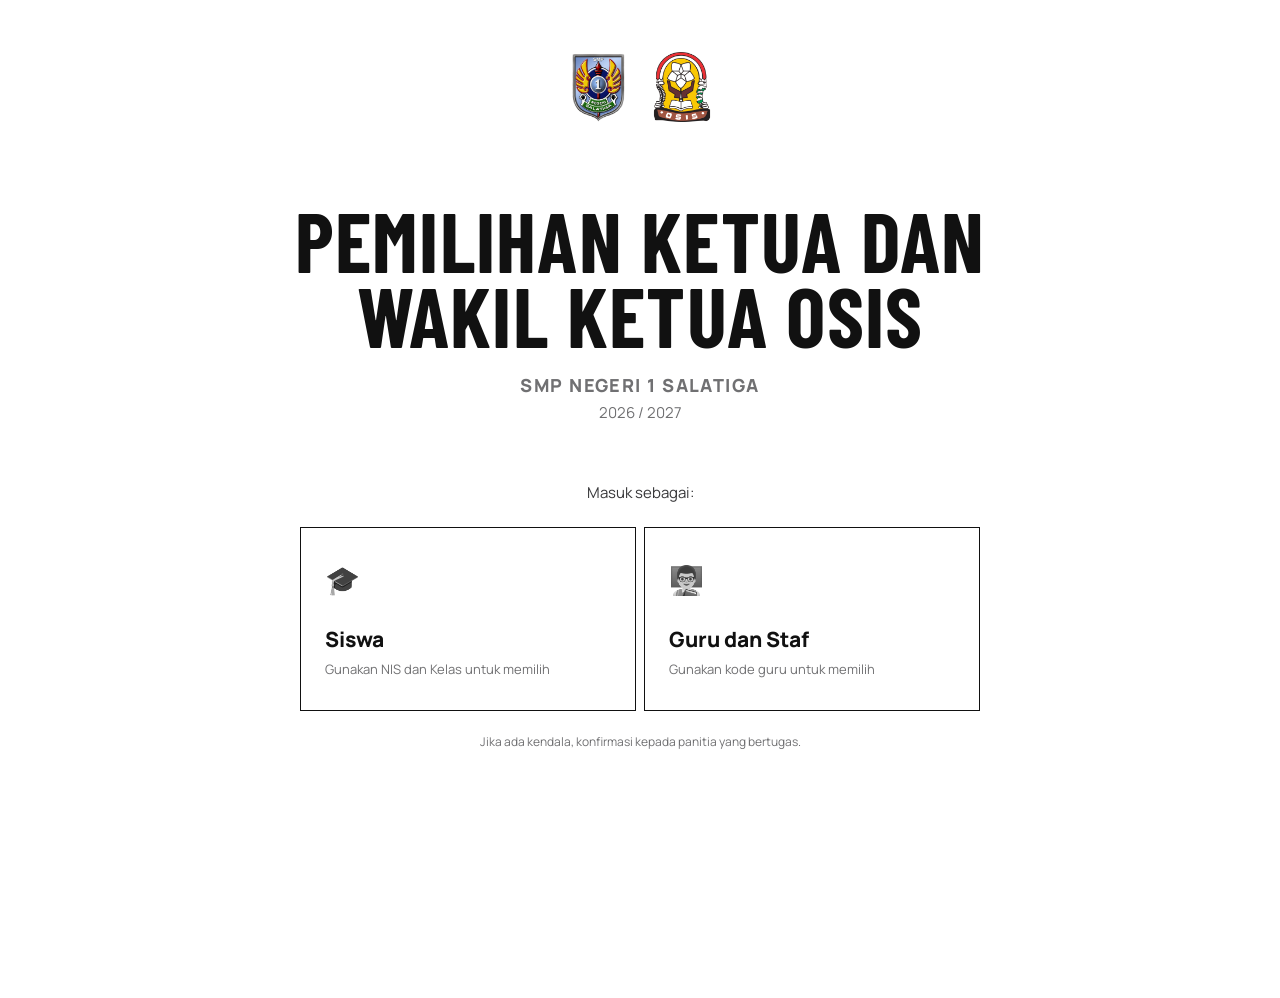
<file: index.html>
<!DOCTYPE html>
<html lang="id">
<head>
  <meta charset="UTF-8">
  <meta name="viewport" content="width=device-width, initial-scale=1.0">
  <title>Pemilihan Ketua OSIS</title>
  <link rel="stylesheet" href="style.css">
</head>
<body>
  <main id="app">
    <section id="home" class="screen active">
      <div class="page-logos home-page-logos" aria-label="Logo sekolah dan OSIS">
        <img src="assets/logo_transparan.webp" alt="Logo sekolah">
        <img src="assets/OSIS Logo - Colored - 2048x2048 - zonalogo.com.png" alt="Logo OSIS">
      </div>
      <div class="hero">
        <h1 id="electionTitle">Memuat...</h1>
        <h2 id="schoolName">Memuat...</h2>
        <p id="period" class="muted"></p>
        <p class="lead">Masuk sebagai:</p>
        <div class="choice-grid">
          <button class="choice-card" data-category="MURID">
            <span class="choice-icon">🎓</span>
            <span class="choice-title">Siswa</span>
            <span class="choice-desc">Gunakan NIS dan Kelas untuk memilih</span>
          </button>
          <button class="choice-card" data-category="GURU">
            <span class="choice-icon">👨‍🏫</span>
            <span class="choice-title">Guru dan Staf</span>
            <span class="choice-desc">Gunakan kode guru untuk memilih</span>
          </button>
        </div>
        <p class="help-note">Jika ada kendala, konfirmasi kepada panitia yang bertugas.</p>
      </div>
    </section>

    <section id="identity" class="screen">
      <div class="page-logos" aria-label="Logo sekolah dan OSIS">
        <img src="assets/logo_transparan.webp" alt="Logo sekolah">
        <img src="assets/OSIS Logo - Colored - 2048x2048 - zonalogo.com.png" alt="Logo OSIS">
      </div>
      <div class="panel narrow">
        <div class="section-heading">
          <p class="eyebrow">DATA PEMILIH</p>
          <h2 id="identityTitle">Data Siswa</h2>
          <p id="identityDesc" class="muted"></p>
        </div>
        <form id="identityForm">
          <label id="identityLabel" for="identityInput">NIS</label>
          <input id="identityInput" required autocomplete="off" placeholder="Masukkan NIS" inputmode="numeric" pattern="[0-9]+">
          <div id="classField">
            <label for="classInput">Kelas</label>
            <select id="classInput" required>
              <option value="">Pilih kelas</option>
            </select>
          </div>
          <button class="primary" type="submit">Lanjutkan</button>
        </form>
        <button class="link-button" id="backHome">Kembali</button>
      </div>
    </section>

    <section id="candidates" class="screen">
      <div class="page-logos" aria-label="Logo sekolah dan OSIS">
        <img src="assets/logo_transparan.webp" alt="Logo sekolah">
        <img src="assets/OSIS Logo - Colored - 2048x2048 - zonalogo.com.png" alt="Logo OSIS">
      </div>
      <div class="section-heading center">
        <p class="eyebrow">SURAT SUARA</p>
        <h2>Pilih Paslon</h2>
        <p class="muted">Pilih satu paslon Ketua dan Wakil Ketua OSIS.</p>
      </div>
      <div id="candidateGrid" class="candidate-grid"></div>
    </section>

    <section id="success" class="screen">
      <div class="page-logos" aria-label="Logo sekolah dan OSIS">
        <img src="assets/logo_transparan.webp" alt="Logo sekolah">
        <img src="assets/OSIS Logo - Colored - 2048x2048 - zonalogo.com.png" alt="Logo OSIS">
      </div>
      <div class="success-box">
        <div class="success-icon">✓</div>
        <p class="eyebrow">PEMILIHAN SELESAI</p>
        <h2>Suara berhasil direkam</h2>
        <p class="muted">Terima kasih telah menggunakan hak suara Anda.</p>
        <p class="countdown">Kembali ke halaman utama dalam <strong id="countdown">3</strong> detik.</p>
      </div>
    </section>
  </main>

  <div id="confirmModal" class="modal hidden">
    <div class="modal-card">
      <button class="modal-close" id="cancelConfirm">×</button>
      <p class="eyebrow">KONFIRMASI</p>
      <h2>Yakin dengan pilihan Anda?</h2>
      <div id="selectedCandidate" class="selected-candidate"></div>
      <p class="warning">Suara yang sudah dikirim tidak dapat diubah.</p>
      <div class="modal-actions">
        <button class="secondary" id="cancelConfirm2">Kembali</button>
        <button class="primary" id="submitVote">Ya, Kirim Suara</button>
      </div>
    </div>
  </div>

  <div id="toast" class="toast"></div>
  <div id="loading" class="loading hidden">
    <div class="spinner"></div>
    <p>Memproses...</p>
  </div>

  <script src="script.js"></script>
</body>
</html>
</file>
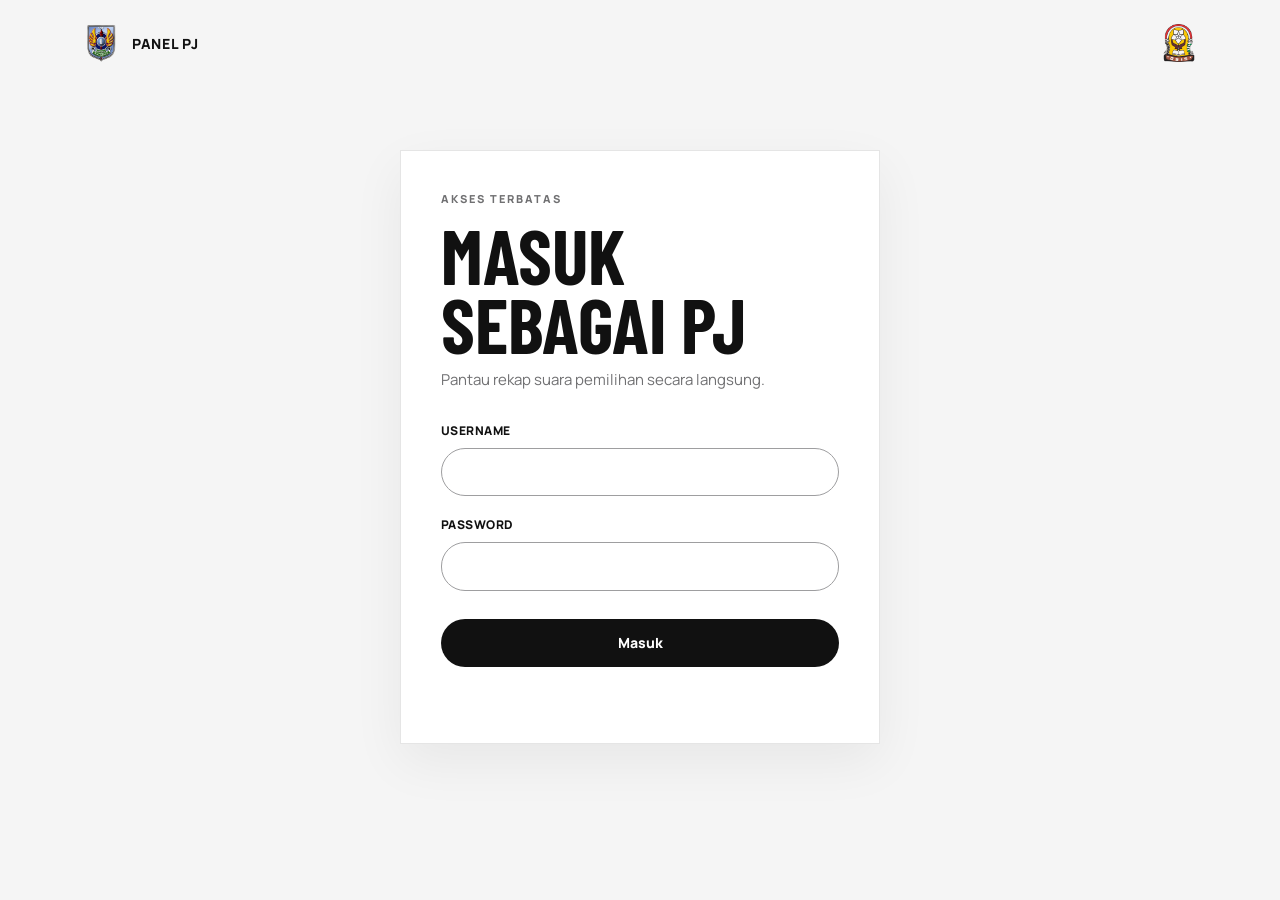
<file: pj/index.html>
<!DOCTYPE html>
<html lang="id">
<head>
  <meta charset="UTF-8">
  <meta name="viewport" content="width=device-width, initial-scale=1.0">
  <title>Panel PJ | Pemilihan OSIS</title>
  <link rel="stylesheet" href="../style.css">
  <link rel="stylesheet" href="pj.css">
</head>
<body class="pj-page">
  <header class="pj-header">
    <a class="pj-brand" href="../index.html" aria-label="Kembali ke halaman pemilihan">
      <img src="../assets/logo_transparan.webp" alt="Logo sekolah">
      <span>Panel PJ</span>
    </a>
    <img class="pj-osis-logo" src="../assets/OSIS Logo - Colored - 2048x2048 - zonalogo.com.png" alt="Logo OSIS">
  </header>

  <main class="pj-main">
    <section id="pjLogin" class="pj-login pj-panel" aria-labelledby="loginTitle">
      <p class="eyebrow">AKSES TERBATAS</p>
      <h1 id="loginTitle">Masuk sebagai PJ</h1>
      <p class="pj-copy">Pantau rekap suara pemilihan secara langsung.</p>
      <form id="pjLoginForm" class="pj-form">
        <label for="pjUsername">Username</label>
        <input id="pjUsername" name="username" autocomplete="username" required>
        <label for="pjPassword">Password</label>
        <input id="pjPassword" name="password" type="password" autocomplete="current-password" required>
        <button class="primary" type="submit">Masuk</button>
      </form>
      <p id="pjLoginMessage" class="pj-message" role="alert"></p>
    </section>

    <section id="pjDashboard" class="pj-dashboard" hidden aria-labelledby="dashboardTitle">
      <div class="pj-dashboard-heading">
        <div>
          <p class="eyebrow">RUANG KONTROL</p>
          <h1 id="dashboardTitle">Live Hasil Pemilihan OSIS</h1>
          <p id="pjUpdatedAt" class="pj-updated">Belum ada pembaruan.</p>
        </div>
        <div class="pj-actions">
          <span class="live-indicator"><span aria-hidden="true">●</span> LIVE</span>
          <button id="pjLogout" class="secondary" type="button">Keluar</button>
        </div>
      </div>

      <div class="pj-summary-grid">
        <article class="pj-stat"><span>Total Pemilih</span><strong id="totalVotes">0</strong></article>
        <article class="pj-stat"><span>Suara Siswa</span><strong id="studentVotes">0</strong></article>
        <article class="pj-stat"><span>Suara Guru</span><strong id="teacherVotes">0</strong></article>
      </div>

      <section class="pj-results" aria-labelledby="candidateResultsTitle">
        <div class="pj-results-heading">
          <p class="eyebrow">REKAP SUARA</p>
          <h2 id="candidateResultsTitle">Perolehan Kandidat</h2>
        </div>
        <div class="pj-candidate-list">
          <article class="pj-candidate-result">
            <div class="pj-result-label"><strong>Kandidat 1</strong><span id="candidate1">0 suara</span></div>
            <div class="pj-bar"><span id="candidate1Bar"></span></div>
          </article>
          <article class="pj-candidate-result">
            <div class="pj-result-label"><strong>Kandidat 2</strong><span id="candidate2">0 suara</span></div>
            <div class="pj-bar"><span id="candidate2Bar"></span></div>
          </article>
          <article class="pj-candidate-result">
            <div class="pj-result-label"><strong>Kandidat 3</strong><span id="candidate3">0 suara</span></div>
            <div class="pj-bar"><span id="candidate3Bar"></span></div>
          </article>
        </div>
      </section>
      <section class="pj-distribution" aria-labelledby="distributionTitle">
        <div class="pj-distribution-heading">
          <p class="eyebrow">KOMPOSISI SUARA</p>
          <h2 id="distributionTitle">Distribusi Suara</h2>
        </div>
        <div class="pj-distribution-content">
          <div class="pj-donut-wrap">
            <svg class="pj-donut" viewBox="0 0 42 42" role="img" aria-labelledby="donutTitle donutDescription">
              <title id="donutTitle">Distribusi suara kandidat</title>
              <desc id="donutDescription">Diagram lingkaran perolehan suara Kandidat 1, 2, dan 3.</desc>
              <circle class="pj-donut-track" cx="21" cy="21" r="15.9155" pathLength="100"></circle>
              <circle id="candidate1Donut" class="pj-donut-segment pj-donut-candidate-1" cx="21" cy="21" r="15.9155" pathLength="100"></circle>
              <circle id="candidate2Donut" class="pj-donut-segment pj-donut-candidate-2" cx="21" cy="21" r="15.9155" pathLength="100"></circle>
              <circle id="candidate3Donut" class="pj-donut-segment pj-donut-candidate-3" cx="21" cy="21" r="15.9155" pathLength="100"></circle>
            </svg>
            <div class="pj-donut-center"><strong id="donutTotalVotes">0</strong><span>total suara</span></div>
          </div>
          <div class="pj-donut-legend" aria-label="Legenda distribusi suara">
            <div class="pj-legend-item"><span class="pj-legend-color pj-legend-color-1"></span><div><strong>Kandidat 1</strong><span id="candidate1Percentage">0%</span></div><b id="candidate1LegendVotes">0 suara</b></div>
            <div class="pj-legend-item"><span class="pj-legend-color pj-legend-color-2"></span><div><strong>Kandidat 2</strong><span id="candidate2Percentage">0%</span></div><b id="candidate2LegendVotes">0 suara</b></div>
            <div class="pj-legend-item"><span class="pj-legend-color pj-legend-color-3"></span><div><strong>Kandidat 3</strong><span id="candidate3Percentage">0%</span></div><b id="candidate3LegendVotes">0 suara</b></div>
          </div>
        </div>
      </section>
      <p id="pjDataMessage" class="pj-message" role="status"></p>
    </section>
  </main>

  <script src="pj.js"></script>
</body>
</html>
</file>
<file: style.css>
@import url('https://fonts.googleapis.com/css2?family=Barlow+Condensed:wght@600;700;800&family=Manrope:wght@400;500;600;700;800&display=swap');

* { box-sizing: border-box; }

:root {
  --ink: #111111;
  --charcoal: #39393b;
  --mute: #707072;
  --stone: #9e9ea0;
  --cloud: #f5f5f5;
  --canvas: #ffffff;
  --line: #e5e5e5;
  --danger: #d30005;
  --success: #007d48;
  --display: 'Barlow Condensed', 'Arial Narrow', sans-serif;
  --body: 'Manrope', 'Helvetica Neue', sans-serif;
}

html { background: var(--canvas); }
body { margin: 0; min-height: 100vh; color: var(--ink); background: var(--canvas); font-family: var(--body); font-size: 15px; line-height: 1.5; }
button, input, select { font: inherit; }
button { cursor: pointer; }
button:focus-visible, input:focus-visible, select:focus-visible { outline: 2px solid var(--ink); outline-offset: 4px; }
.screen { position: relative; display: none; min-height: 100vh; padding: 24px 32px 56px; }
.screen.active { display: block; animation: page-in .45s ease both; }

.page-logos { position: absolute; top: 24px; right: 32px; z-index: 2; display: flex; align-items: center; gap: 8px; }
.page-logos img { width: 34px; height: 34px; object-fit: contain; }
.home-page-logos { position: static; justify-content: center; gap: 14px; margin: 28px auto 0; }
.home-page-logos img { width: 70px; height: 70px; }

.hero { max-width: 1240px; min-height: calc(100vh - 80px); margin: 0 auto; padding: clamp(48px, 9vh, 104px) 0 50px; text-align: center; display: flex; flex-direction: column; align-items: center; }
.school-logo { width: 88px; height: 88px; margin: 0 auto 28px; display: grid; place-items: center; overflow: hidden; border: 1px solid var(--line); border-radius: 50%; background: var(--cloud); }
.school-logo img { width: 78%; height: 78%; object-fit: contain; display: block; }
.eyebrow { margin: 0 0 12px; color: var(--mute); font-size: 11px; font-weight: 800; letter-spacing: .18em; line-height: 1.5; }
h1, h2, h3, p { margin-top: 0; }
.hero h1 { max-width: 900px; margin: 0 0 4px; font-family: var(--display); font-size: clamp(44px, 6.5vw, 84px); font-weight: 700; line-height: .9; letter-spacing: .015em; text-transform: uppercase; }
.hero h2 { max-width: 560px; margin: 20px 0 5px; font-size: clamp(17px, 2vw, 23px); font-weight: 600; line-height: 1.2; }
.hero h2#schoolName { margin-top: 18px; color: var(--mute); font-size: clamp(14px, 1.5vw, 18px); font-weight: 800; letter-spacing: .08em; text-transform: uppercase; }
.muted { color: var(--mute); line-height: 1.6; }
.lead { margin: 42px 0 22px; color: var(--charcoal); }
.help-note { margin: 22px 0 0; color: var(--mute); font-size: 12px; }
.choice-grid { width: min(100%, 680px); display: grid; grid-template-columns: repeat(2, 1fr); gap: 8px; }
.choice-card { min-height: 184px; padding: 24px; border: 1px solid var(--ink); border-radius: 0; background: var(--canvas); color: var(--ink); text-align: left; transition: background .2s ease, color .2s ease, transform .2s ease; }
.choice-card:hover { background: var(--ink); color: var(--canvas); transform: translateY(-4px); }
.choice-card:hover .choice-desc { color: var(--stone); }
.choice-icon { display: block; margin-bottom: 24px; font-size: 28px; filter: grayscale(1); }
.choice-title { display: block; margin-bottom: 5px; font-size: 21px; font-weight: 800; }
.choice-desc { display: block; color: var(--mute); font-size: 13px; transition: color .2s ease; }

.panel { background: var(--canvas); border: 1px solid var(--line); border-radius: 0; }
.narrow { max-width: 520px; margin: clamp(28px, 10vh, 100px) auto; padding: 32px; }
.link-button { padding: 0; border: 0; background: transparent; color: var(--mute); font-size: 13px; font-weight: 700; }
.link-button:hover { color: var(--ink); }
.narrow .link-button { display: block; margin: 16px auto 0; }
.section-heading { margin: 36px 0 28px; }
.section-heading h2 { margin-bottom: 8px; font-size: 30px; line-height: 1.15; }
.center { max-width: 800px; margin: 28px auto 34px; text-align: center; }
.center h2 { margin-bottom: 8px; font-size: clamp(28px, 4vw, 42px); }
label { display: block; margin: 18px 0 8px; font-size: 12px; font-weight: 800; letter-spacing: .04em; text-transform: uppercase; }
input, select { width: 100%; min-height: 48px; padding: 12px 14px; border: 1px solid var(--stone); border-radius: 24px; background: var(--canvas); color: var(--ink); outline: 0; }
input:focus, select:focus { border: 2px solid var(--ink); box-shadow: 0 0 0 8px var(--cloud); }

.primary, .secondary, .vote { min-height: 48px; border: 0; border-radius: 999px; padding: 12px 24px; font-size: 14px; font-weight: 800; transition: transform .18s ease, opacity .18s ease; }
.primary { background: var(--ink); color: var(--canvas); }
.secondary { background: var(--cloud); color: var(--ink); }
.primary:hover, .secondary:hover, .vote:hover { transform: scale(.97); }
.narrow .primary { width: 100%; margin-top: 24px; }

.candidate-grid { max-width: 1240px; margin: 0 auto; display: grid; grid-template-columns: repeat(3, minmax(0, 1fr)); gap: 8px; }
.candidate { display: flex; min-width: 0; flex-direction: column; overflow: hidden; border: 1px solid var(--line); border-radius: 0; background: var(--canvas); }
.candidate-top { padding: 22px 22px 0; }
.number { color: var(--mute); font-size: 10px; font-weight: 800; letter-spacing: .16em; }
.candidate h3 { margin: 7px 0 20px; font-family: var(--display); font-size: 40px; line-height: .95; letter-spacing: .02em; }
.people { display: grid; grid-template-columns: 1fr 1fr; gap: 8px; }
.person { text-align: left; }
.person img { width: 100%; aspect-ratio: 3 / 4; display: block; object-fit: cover; border-radius: 0; background: var(--cloud); }
.person-name { margin-top: 9px; font-size: 13px; font-weight: 800; }
.person-role { margin-top: 2px; color: var(--mute); font-size: 11px; }
.candidate-body { flex: 1; padding: 24px 22px 18px; }
.candidate-body strong { font-size: 11px; letter-spacing: .1em; }
.candidate-body p { margin: 6px 0 18px; color: var(--mute); font-size: 13px; line-height: 1.6; }
.candidate-body ul { margin: 0; padding-left: 18px; color: var(--mute); font-size: 13px; line-height: 1.6; }
.vote { width: calc(100% - 44px); margin: 0 22px 22px; background: var(--ink); color: var(--canvas); }

.modal { position: fixed; inset: 0; z-index: 20; display: grid; place-items: center; padding: 20px; background: rgba(17, 17, 17, .72); }
.hidden { display: none !important; }
.modal-card { position: relative; width: 100%; max-width: 500px; padding: 34px; background: var(--canvas); }
.modal-card h2 { max-width: 360px; font-size: 30px; line-height: 1.1; }
.modal-close { position: absolute; top: 16px; right: 18px; width: 40px; height: 40px; border: 0; background: transparent; color: var(--mute); font-size: 28px; }
.selected-candidate { padding: 20px; background: var(--cloud); text-align: center; font-size: 20px; font-weight: 800; }
.warning { margin-top: 18px; color: var(--danger); font-size: 13px; }
.modal-actions { display: grid; grid-template-columns: 1fr 1fr; gap: 8px; margin-top: 24px; }
.modal-actions .primary { width: 100%; }
.success-box { max-width: 600px; margin: clamp(50px, 16vh, 160px) auto; padding: 56px 30px; border-top: 8px solid var(--ink); text-align: center; }
.success-icon { width: 72px; height: 72px; display: grid; place-items: center; margin: 0 auto 24px; border-radius: 50%; background: var(--ink); color: var(--canvas); font-size: 38px; font-weight: 800; }
.success-box h2 { font-size: 32px; }
.countdown { margin-top: 28px; color: var(--mute); }
.loading { position: fixed; inset: 0; z-index: 50; display: grid; place-items: center; align-content: center; gap: 12px; background: rgba(255,255,255,.88); }
.spinner { width: 38px; height: 38px; border: 3px solid var(--line); border-top-color: var(--ink); border-radius: 50%; animation: spin .8s linear infinite; }
.toast { position: fixed; left: 50%; bottom: 25px; z-index: 60; padding: 13px 18px; border-radius: 999px; background: var(--ink); color: var(--canvas); opacity: 0; transform: translate(-50%, 20px); transition: .2s; }
.toast.show { opacity: 1; transform: translate(-50%, 0); }

@keyframes spin { to { transform: rotate(360deg); } }
@keyframes page-in { from { opacity: 0; transform: translateY(10px); } to { opacity: 1; transform: translateY(0); } }

@media (max-width: 900px) {
  .candidate-grid { grid-template-columns: repeat(2, minmax(0, 1fr)); }
}
@media (max-width: 650px) {
  .screen { padding: 16px 16px 40px; }
  .page-logos { top: 16px; right: 16px; gap: 5px; }
  .page-logos img { width: 28px; height: 28px; }
  .home-page-logos { position: static; gap: 10px; margin-top: 12px; }
  .home-page-logos img { width: 56px; height: 56px; }
  .hero { min-height: calc(100vh - 56px); padding: 42px 0 24px; }
  .hero h1 { font-size: clamp(44px, 14vw, 68px); }
  .choice-grid, .candidate-grid { grid-template-columns: 1fr; }
  .choice-card { min-height: 150px; }
  .narrow { margin: 24px auto; padding: 24px; }
  .candidate { max-width: 560px; margin: auto; }
  .modal-actions { grid-template-columns: 1fr; }
  .modal-actions .primary { order: -1; }
}
</file>
<file: pj/pj.css>
body.pj-page {
  min-height: 100vh;
  background: #f5f5f5;
}

.pj-header {
  display: flex;
  align-items: center;
  justify-content: space-between;
  max-width: 1180px;
  margin: 0 auto;
  padding: 24px 32px;
}

.pj-brand {
  display: inline-flex;
  align-items: center;
  gap: 12px;
  color: #111111;
  font-size: 14px;
  font-weight: 800;
  letter-spacing: .05em;
  text-decoration: none;
  text-transform: uppercase;
}

.pj-brand img,
.pj-osis-logo {
  width: 38px;
  height: 38px;
  object-fit: contain;
}

.pj-main {
  max-width: 1180px;
  margin: 0 auto;
  padding: 64px 32px 96px;
}

.pj-panel {
  max-width: 480px;
  margin: 0 auto;
  padding: 40px;
  border: 1px solid #e5e5e5;
  background: #ffffff;
  box-shadow: 0 18px 50px rgba(17, 17, 17, .06);
}

.pj-login h1,
.pj-dashboard h1 {
  max-width: 760px;
  margin: 0 0 10px;
  font-family: var(--display);
  font-size: clamp(42px, 6vw, 76px);
  line-height: .92;
  text-transform: uppercase;
}

.pj-copy { margin-bottom: 30px; color: var(--mute); }
.pj-form label { margin-top: 20px; }
.pj-form .primary { width: 100%; margin-top: 28px; }
.pj-message { min-height: 20px; margin: 16px 0 0; color: var(--mute); font-size: 13px; }
.pj-message.error { color: #d30005; }

.pj-dashboard-heading {
  display: flex;
  align-items: flex-end;
  justify-content: space-between;
  gap: 32px;
  margin-bottom: 42px;
}

.pj-updated { margin: 0; color: var(--mute); font-size: 13px; }
.pj-actions { display: flex; align-items: center; gap: 16px; }
.live-indicator { color: #007d48; font-size: 12px; font-weight: 800; letter-spacing: .12em; }
.live-indicator span { font-size: 16px; vertical-align: -1px; }

.pj-summary-grid {
  display: grid;
  grid-template-columns: repeat(3, 1fr);
  gap: 8px;
  margin-bottom: 8px;
}

.pj-stat {
  min-height: 154px;
  display: flex;
  flex-direction: column;
  justify-content: space-between;
  padding: 24px;
  border: 1px solid #e5e5e5;
  background: #ffffff;
}

.pj-stat span { color: var(--mute); font-size: 13px; font-weight: 700; }
.pj-stat strong { font-family: var(--display); font-size: 56px; line-height: .85; }

.pj-results {
  margin-top: 48px;
  padding: 32px;
  border-top: 1px solid #111111;
  background: #ffffff;
}

.pj-results-heading h2 { margin: 0; font-size: 28px; }
.pj-candidate-list { display: grid; gap: 28px; margin-top: 32px; }
.pj-result-label { display: flex; justify-content: space-between; gap: 16px; margin-bottom: 10px; }
.pj-result-label span { color: var(--mute); font-size: 13px; }
.pj-bar { height: 10px; overflow: hidden; background: #e5e5e5; }
.pj-bar span { display: block; width: 0; height: 100%; background: #111111; transition: width .4s ease; }

.pj-distribution {
  margin-top: 8px;
  padding: 32px;
  border-top: 1px solid #e5e5e5;
  background: #ffffff;
}

.pj-distribution-heading h2 { margin: 0; font-size: 28px; }
.pj-distribution-content { display: grid; grid-template-columns: minmax(180px, 220px) 1fr; align-items: center; gap: 36px; margin-top: 26px; }
.pj-donut-wrap { position: relative; width: min(100%, 190px); margin: 0 auto; aspect-ratio: 1; }
.pj-donut { display: block; width: 100%; height: 100%; transform: rotate(-90deg); }
.pj-donut circle { fill: none; stroke-width: 5; }
.pj-donut-track { stroke: #eeeeee; }
.pj-donut-segment { stroke-linecap: butt; transition: stroke-dasharray .6s ease, stroke-dashoffset .6s ease; }
.pj-donut-candidate-1 { stroke: #007d48; }
.pj-donut-candidate-2 { stroke: #1151ff; }
.pj-donut-candidate-3 { stroke: #d30005; }
.pj-donut-center { position: absolute; inset: 0; display: flex; align-items: center; justify-content: center; flex-direction: column; text-align: center; pointer-events: none; }
.pj-donut-center strong { font-family: var(--display); font-size: 38px; line-height: .9; }
.pj-donut-center span { margin-top: 8px; color: var(--mute); font-size: 11px; font-weight: 800; letter-spacing: .08em; text-transform: uppercase; }
.pj-donut-legend { display: grid; gap: 18px; }
.pj-legend-item { display: grid; grid-template-columns: 12px 1fr auto; align-items: center; gap: 12px; padding-bottom: 16px; border-bottom: 1px solid #e5e5e5; }
.pj-legend-color { width: 10px; height: 10px; border-radius: 50%; }
.pj-legend-color-1 { background: #007d48; }
.pj-legend-color-2 { background: #1151ff; }
.pj-legend-color-3 { background: #d30005; }
.pj-legend-item div { display: flex; align-items: baseline; gap: 10px; }
.pj-legend-item strong { font-size: 14px; }
.pj-legend-item div span { color: var(--mute); font-size: 12px; }
.pj-legend-item b { color: var(--charcoal); font-size: 13px; font-weight: 700; white-space: nowrap; }

@media (max-width: 700px) {
  .pj-header { padding: 18px 16px; }
  .pj-main { padding: 40px 16px 64px; }
  .pj-panel { padding: 28px 22px; }
  .pj-dashboard-heading { align-items: flex-start; flex-direction: column; margin-bottom: 28px; }
  .pj-actions { width: 100%; justify-content: space-between; }
  .pj-summary-grid { grid-template-columns: 1fr; }
  .pj-stat { min-height: 120px; }
  .pj-results { padding: 24px 18px; }
  .pj-distribution { padding: 24px 18px; }
  .pj-distribution-content { grid-template-columns: 1fr; gap: 32px; }
  .pj-donut-wrap { width: min(100%, 175px); }
}
</file>
